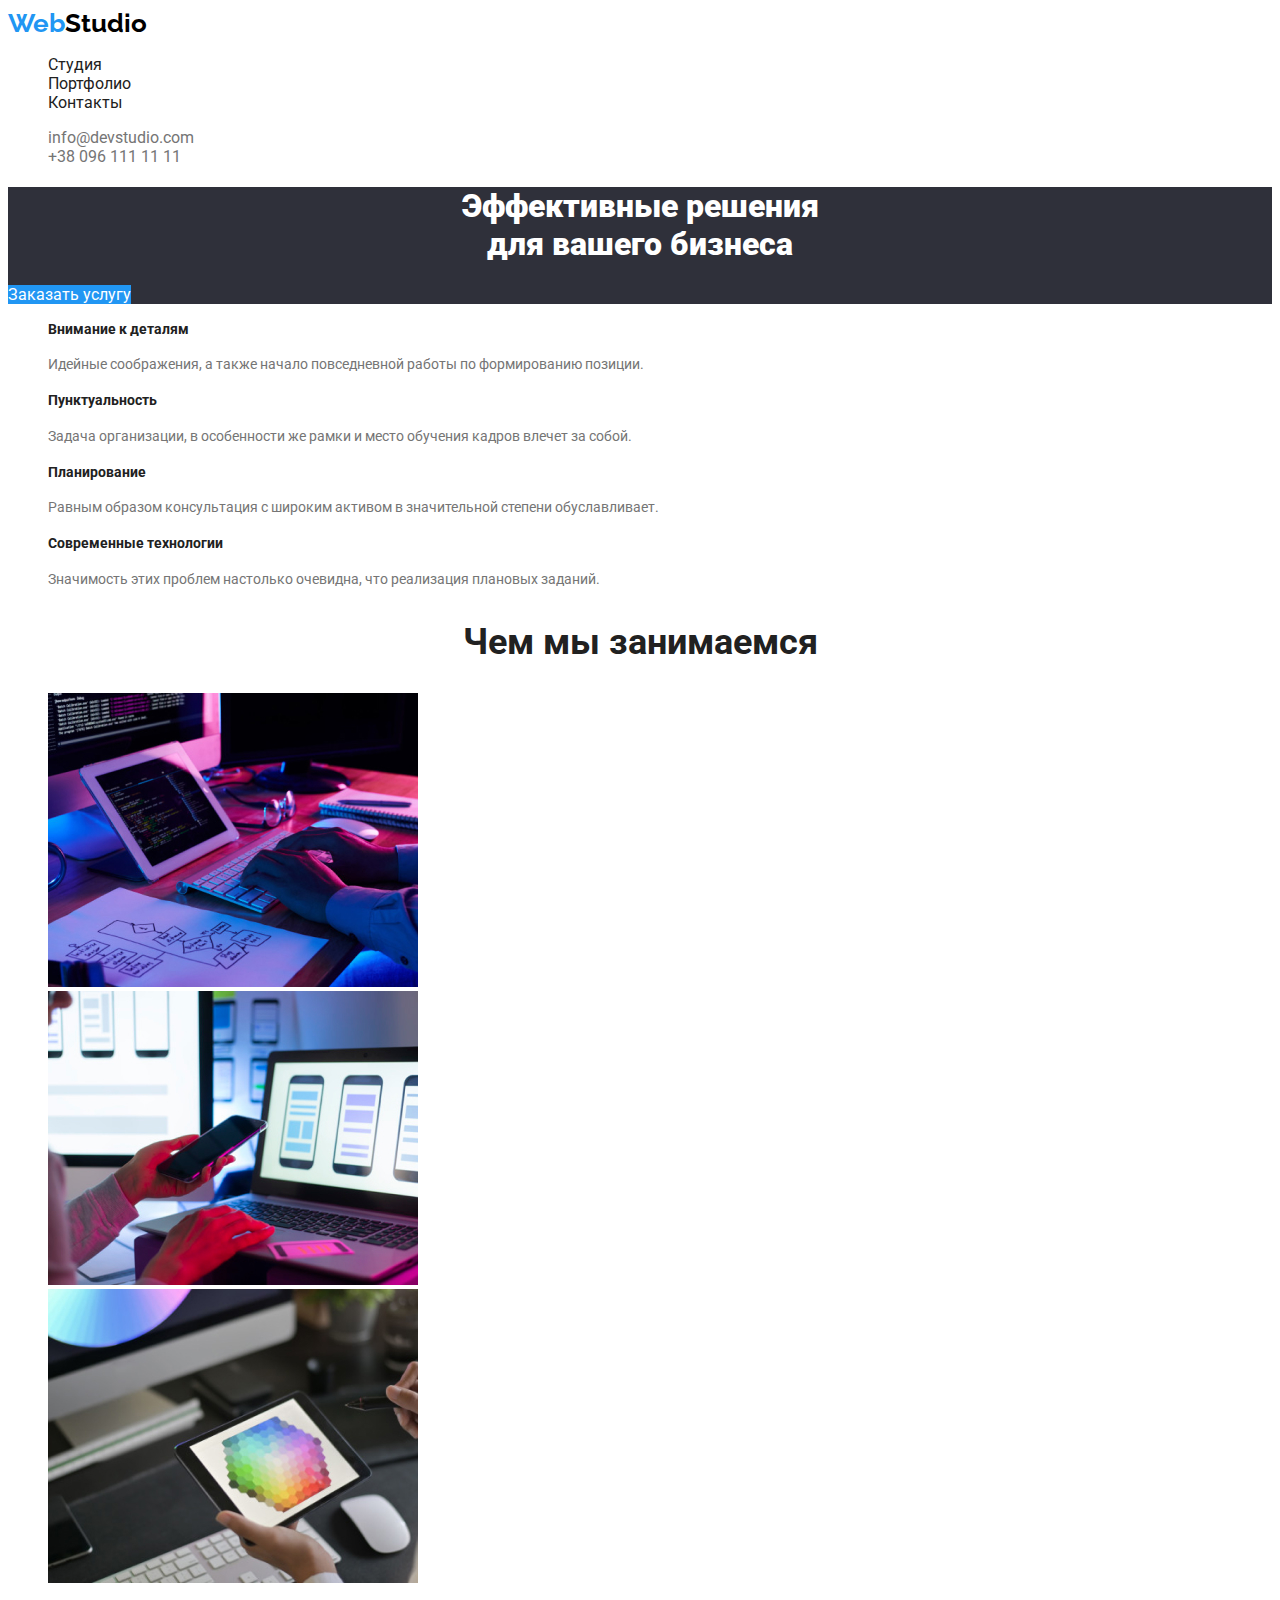
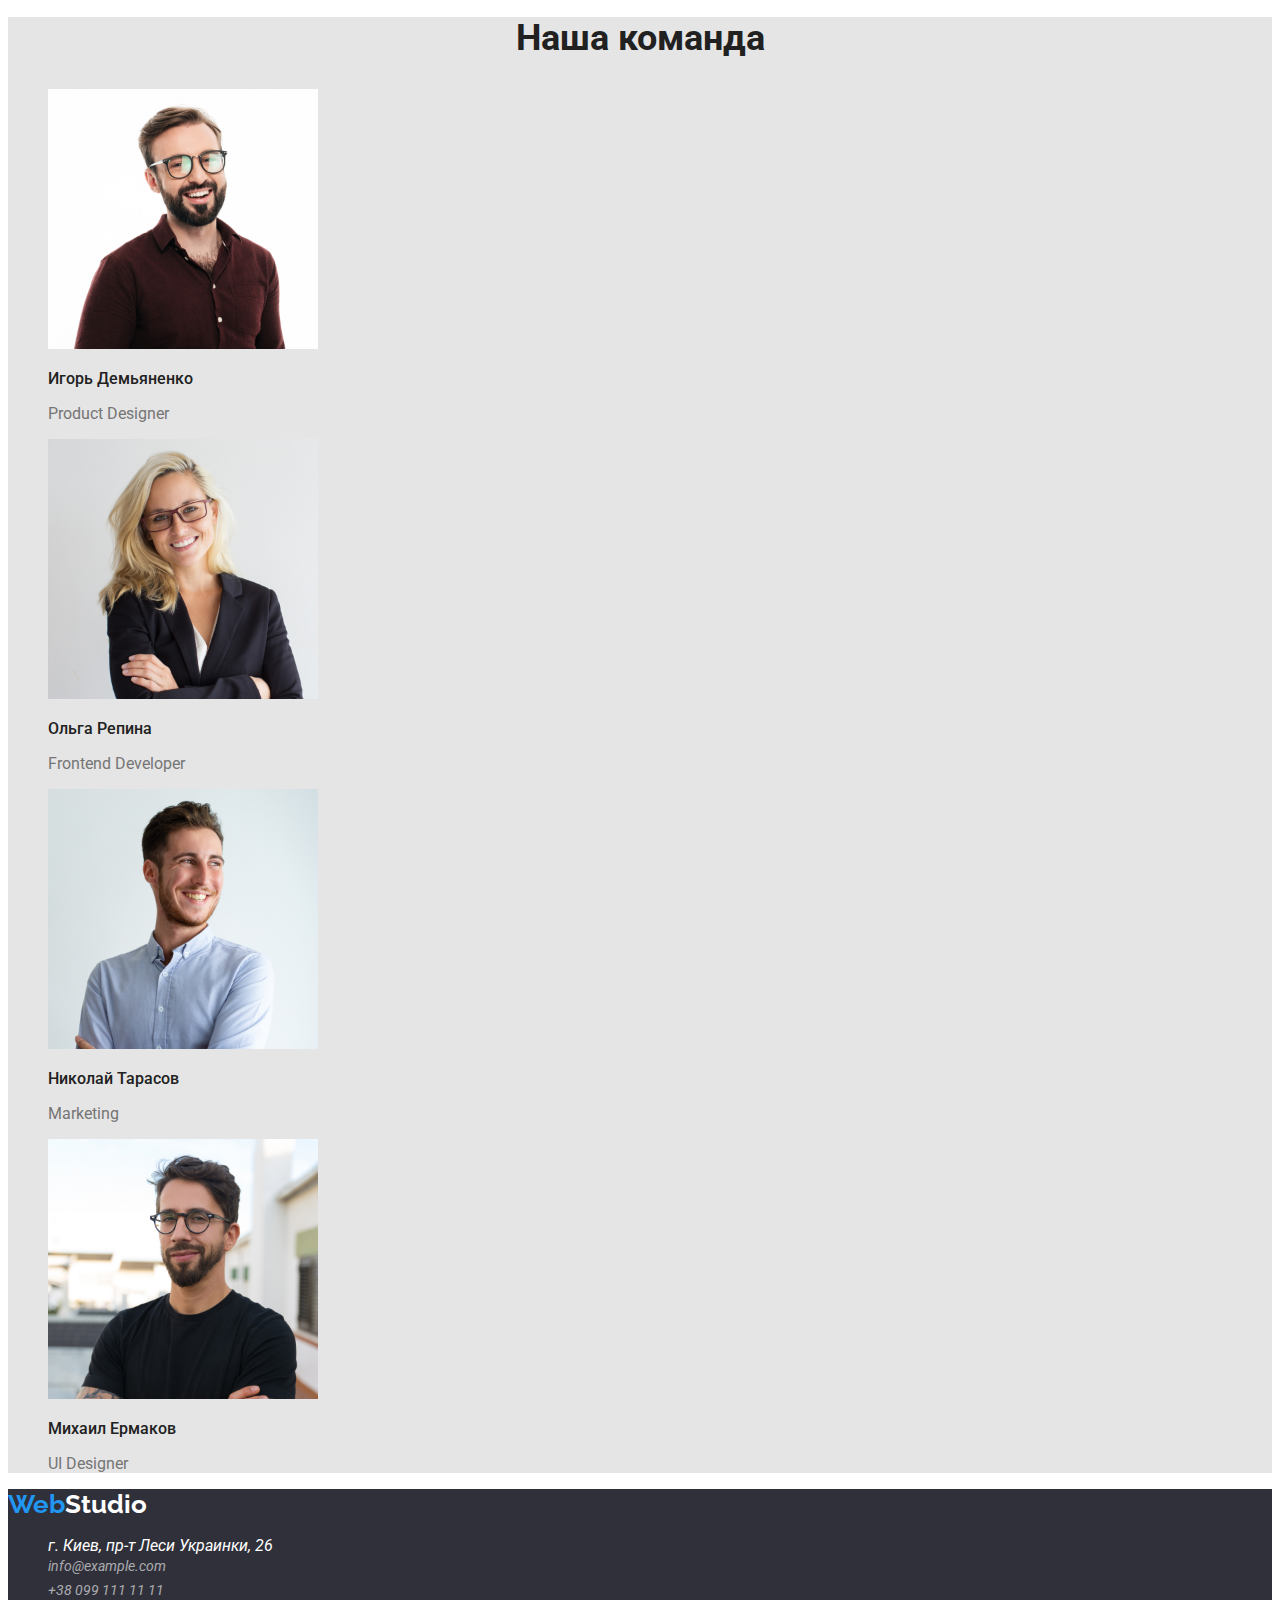
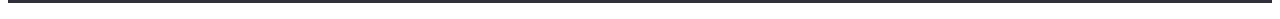
<file: index.html>
<!DOCTYPE html>
<html lang="ru">
<head>
    <meta charset="UTF-8">
    <meta name="viewport" content="width=device-width, initial-scale=1.0">
    <title>Document</title>    
    <link rel="preconnect" href="https://fonts.gstatic.com">
    <link href="https://fonts.googleapis.com/css2?family=Raleway:wght@700&family=Roboto:wght@400;500;700;900&display=swap" rel="stylesheet">
    <link rel="stylesheet" href="./css/styles.css">
    <!-- <link rel="stylesheet" href="./css/variables.css"> -->
    
</head>
<body>
      
    <!-- Шапка сайта!!!!!!!!!!!!!!!!!!!!!!!!!!!!!!!!!!!!!!!!!!!!!!!!!!! -->
    <header class="header-page">
        <nav class="nav">
            <a href="./index.html" class="nav-logo">Web<span>Studio</span></a>
            <ul>
                <li><a href="./index.html" class="nav-link">Студия</a></li>
                <li><a href="./portfolio.html" class="nav-link">Портфолио</a></li>                
                <li><a href="" class="nav-link">Контакты</a></li>
                

               
            </ul>
        </nav>
        <ul class="header-contacts">
            <li><a href="info@devstudio.com" class="contacts-link" >info@devstudio.com</a></li>
            <li><a href="" class="contacts-link" >+38 096 111 11 11</a></li>
        </ul>
        
    </header>


    <main>
        <!-- Герой 11111111111111111111111111111111!!!!!!!!!!!!!!!!!1-->
        <section class="hero">
            <h1 class="hero-title">Эффективные решения <br> для вашего бизнеса</h1>
            <a class="hero-btn" href="">Заказать услугу</a>
        </section>


        <!-- Наши преимущества !!!!!!!!!!!!!!!!!!!!!!!!!!!!!!!!!!!!!!!-->
        <section class="section">
            <ul>
                <li>
                    <h3 class="list-title">Внимание к деталям</h3>
                    <p class="list-title-content">Идейные соображения, а также начало повседневной работы по формированию позиции.</p>
                </li>
                <li>
                    <h3 class="list-title">Пунктуальность</h3>
                    <p class="list-title-content">Задача организации, в особенности же рамки и место обучения кадров влечет за собой.</p>
                </li>
                <li>
                    <h3 class="list-title">Планирование</h3>
                    <p class="list-title-content">Равным образом консультация с широким активом в значительной степени обуславливает.</p>
                </li>
                <li>
                    <h3 class="list-title">Современные технологии</h3>
                    <p class="list-title-content">Значимость этих проблем настолько очевидна, что реализация плановых заданий.</p>
                </li>
            </ul>
        </section>

        <!-- Чем мы занимаемся!!!!!!!!!!!!!!!!!!!!! -->
        <Section class="section">
            <h2 class="section-title">Чем мы занимаемся</h2>
            <ul>
                <li>
                    <img src="./images/box1.jpg" width="370" alt="Фото 1. Вид работы">
                </li>
                <li>
                    <img src="./images/box2.jpg" width="370" alt="Фото 2. Вид работы">                    
                </li>
                <li>
                    <img src="./images/box3.jpg" width="370" alt="Фото 3. Вид работы">
                </li>
            </ul>
        </Section>

        <!-- Наша команда!!!!!!!!!!!!!!!!!! -->
        <section class="team">
            <h2 class="section-title">Наша команда</h2>
            <ul>
                <li>
                    <img src="./images/img.jpg" width="270" alt="Фото дизайнера">
                    <h3 class="team-member">Игорь Демьяненко</h3>
                    <p class="prof">Product Designer</p>
                </li>
                <li>
                    <img src="./images/img-1.jpg" width="270" alt="Фото разработчика">
                    <h3 class="team-member">Ольга Репина</h3>
                    <p class="prof">Frontend Developer</p>
                </li>
                <li>
                    <img src="./images/img-2.jpg" width="270" alt="Фото маркетолога">
                    <h3 class="team-member">Николай Тарасов</h3>
                    <p class="prof">Marketing</p>
                </li>
                <li>
                    <img src="./images/img-3.jpg" width="270" alt="Фото дизайнера">
                    <h3 class="team-member">Михаил Ермаков</h3>
                    <p class="prof">UI Designer</p>
                </li>
            </ul>
        </section>

    </main>

    <!-- Футэр -->       
    <footer class="footer">
        <a class="nav-logo" href="./index.html">Web<span>Studio</span></a>
       
        <address class="adress">
            <ul>
                <li><a href="" class="link-adress">г. Киев, пр-т Леси Украинки, 26</a></li>
                <li><a href="info@example.com" class="link-contacts">info@example.com</a></li>
                <li><a href="" class="link-contacts">+38 099 111 11 11</a></li>
            </ul>
        </address>
    </footer>
</body>
</html>
</file>
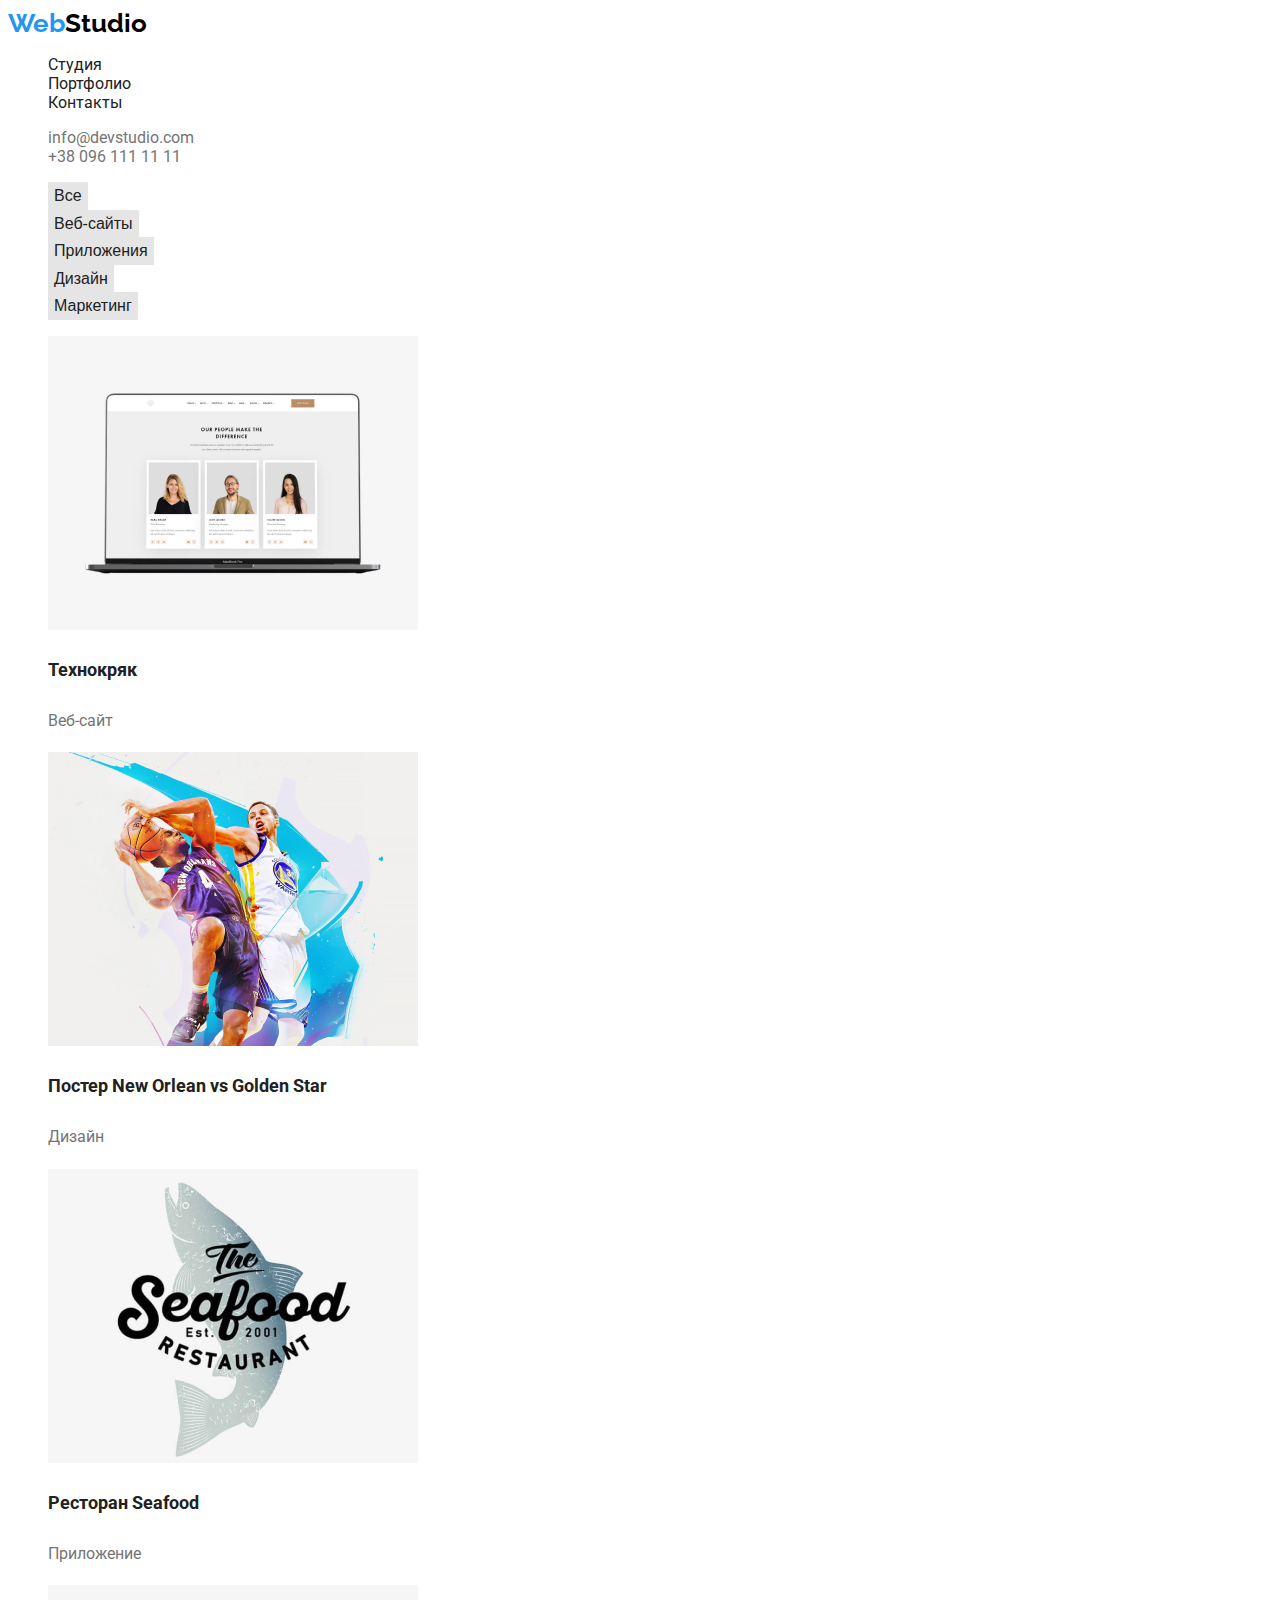
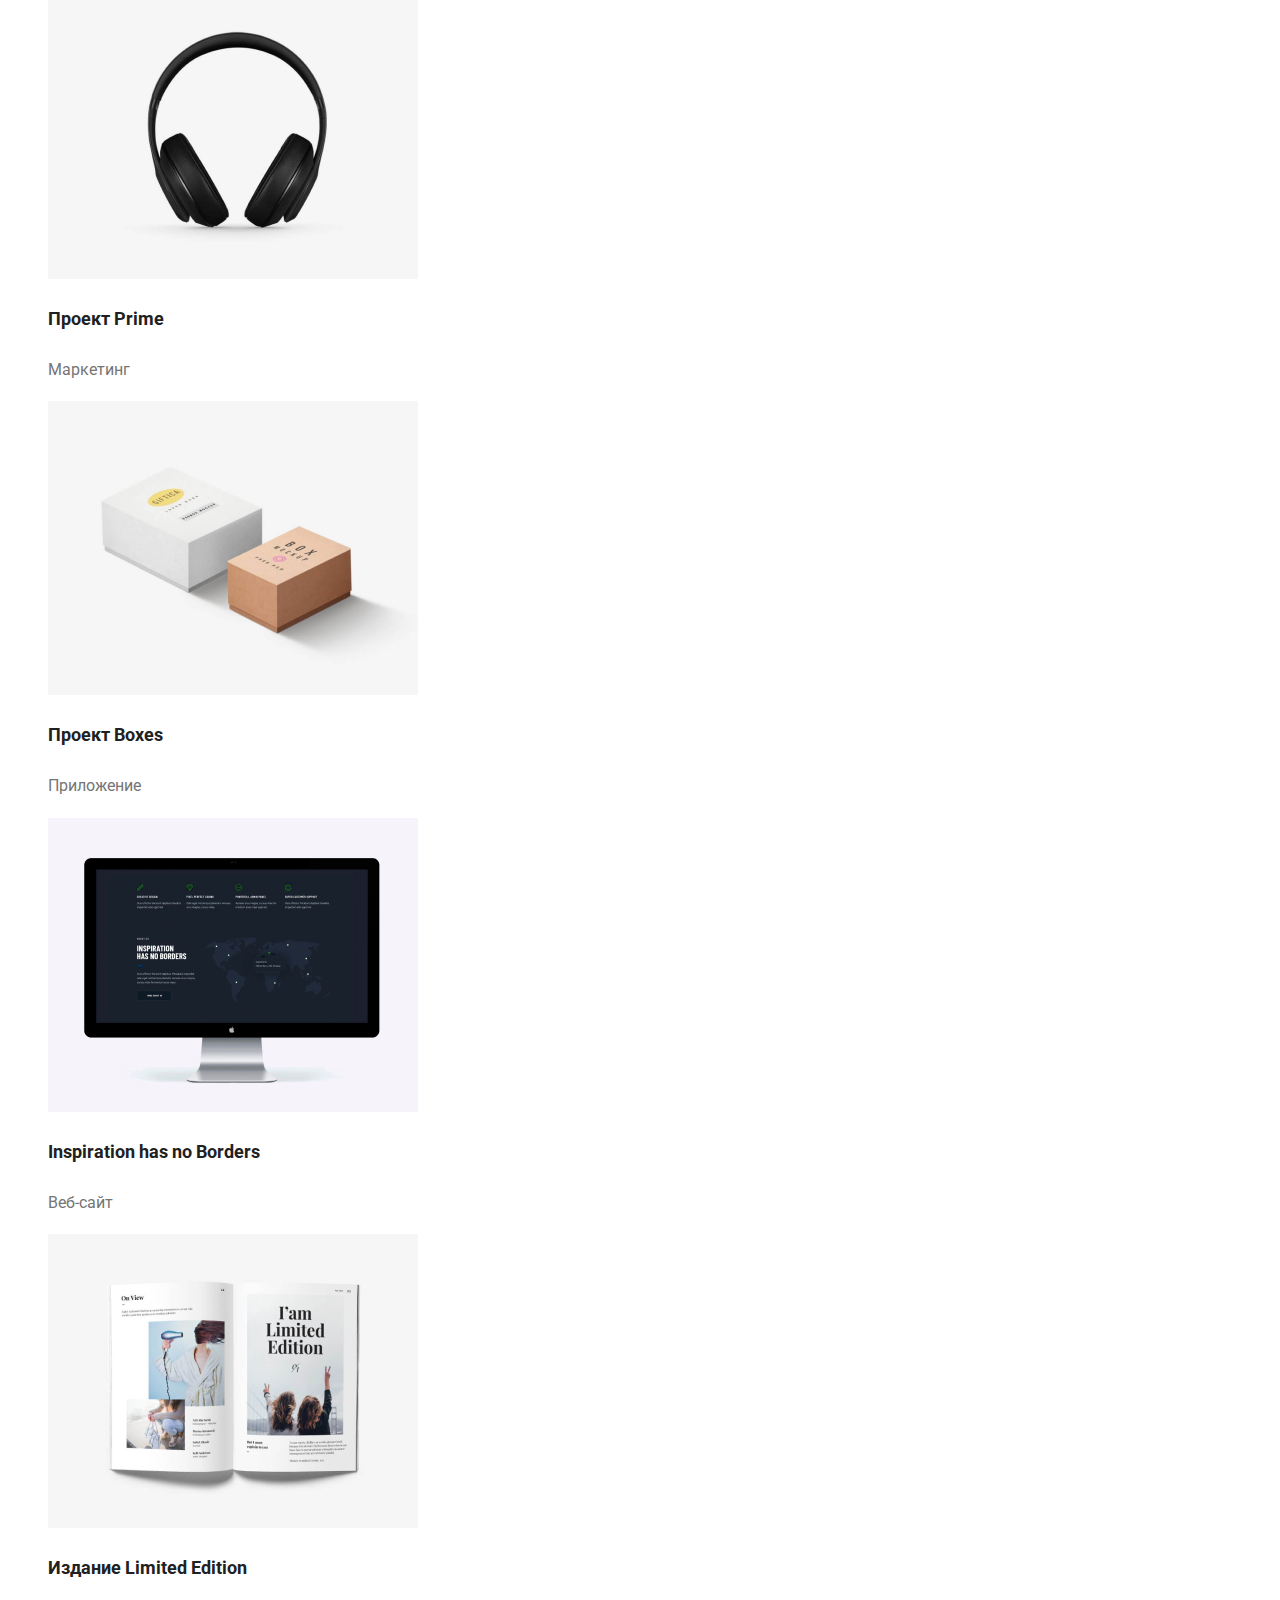
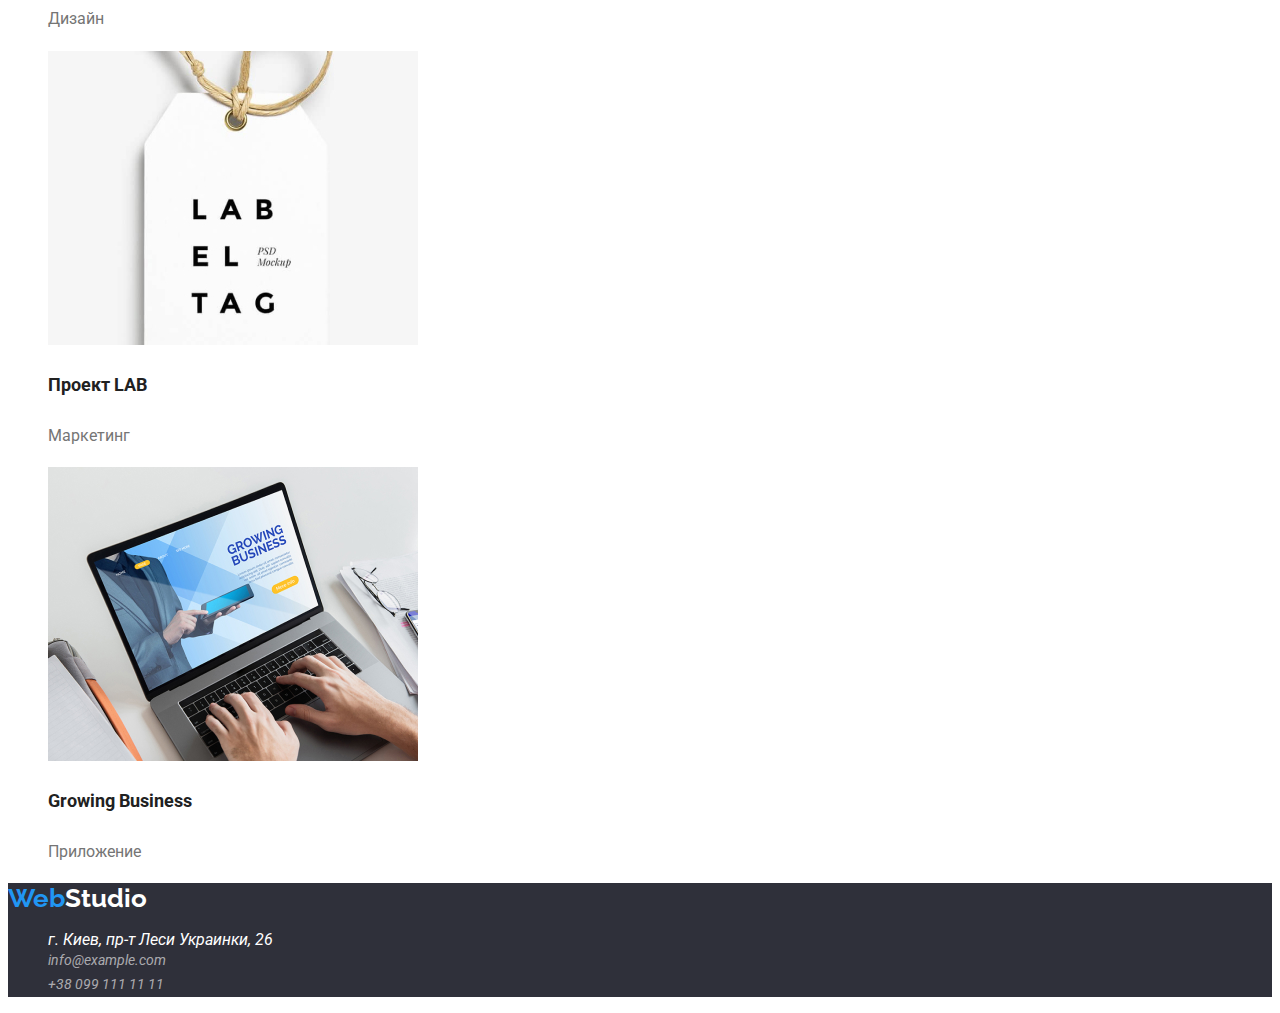
<file: portfolio.html>
<!DOCTYPE html>
<html lang="en">
<head>
    <meta charset="UTF-8">
    <meta http-equiv="X-UA-Compatible" content="IE=edge">
    <meta name="viewport" content="width=device-width, initial-scale=1.0">
    <title>Portfolio</title>
    <link href="https://fonts.googleapis.com/css2?family=Raleway:wght@700&family=Roboto:wght@400;500;700;900&display=swap" rel="stylesheet">
    <link rel="stylesheet" href="./css/styles.css">

</head>
<body class="page">
    <!-- Шапка сайта!!!!!!!!!!!!!!!!!!!!!!!!!!!!!!!!!!!!!!!!!!!!!!!!!!! -->
    <header class="header-page">
        <nav class="nav">
            <a href="./index.html" class="nav-logo">Web<span>Studio</span></a>
            <ul>
                <li><a href="./index.html" class="nav-link">Студия</a></li>
                <li><a href="./portfolio.html" class="nav-link">Портфолио</a></li>
                <li><a href="" class="nav-link">Контакты</a></li>
            </ul>
        </nav>
        <ul class="header-contacts">
            <li><a href="info@devstudio.com" class="contacts-link">info@devstudio.com</a></li>
            <li><a href="" class="contacts-link">+38 096 111 11 11</a></li>
        </ul>
    
    </header>

    <main>
        <!-- Герой -->
        <section>
            <h1 class="service-nav">Service navigate</h1>
            <ul>
                <li><button class="btn">Все</button></li>
                <li><button class="btn">Веб-сайты</button></li>
                <li><button class="btn">Приложения</button></li>
                <li><button class="btn">Дизайн</button></li>
                <li><button class="btn">Маркетинг</button></li>
            </ul>
        </section>
        
        <section>
            <ul>
                <li>
                    <img src="./images/pr1.jpg" width="370" alt="проэкт 1">
                    <h3 class="project-title">Технокряк</h3>
                    <p class="service">Веб-сайт</p>
                </li>
                <li>
                    <img src="./images/pr2.jpg" width="370" alt="проэкт 2">
                    <h3 class="project-title">Постер New Orlean vs Golden Star</h3>
                    <p class="service">Дизайн</p>
                </li>
                <li>
                    <img src="./images/pr3.jpg" width="370" alt="проэкт 3">
                    <h3 class="project-title">Ресторан Seafood</h3>
                    <p class="service">Приложение</p>
                </li>
                <li>
                    <img src="./images/pr4.jpg" width="370" alt="проэкт 4">
                    <h3 class="project-title">Проект Prime</h3>
                    <p class="service">Маркетинг</p>
                </li>
                <li>
                    <img src="./images/pr5.jpg" width="370" alt="проэкт 5">
                    <h3 class="project-title">Проект Boxes</h3>
                    <p class="service">Приложение</p>
                </li>
                <li>
                    <img src="./images/pr6.jpg" width="370" alt="проэкт 6">
                    <h3 class="project-title">Inspiration has no Borders</h3>
                    <p class="service">Веб-сайт</p>
                </li>
                <li>
                    <img src="./images/pr7.jpg" width="370" alt="проэкт 7">
                    <h3 class="project-title">Издание Limited Edition</h3>
                    <p class="service">Дизайн</p>
                </li>
                <li>
                    <img src="./images/pr8.jpg" width="370" alt="проэкт 8">
                    <h3 class="project-title">Проект LAB</h3>
                    <p class="service">Маркетинг</p>
                </li>
                <li>
                    <img src="./images/pr9.jpg" width="370" alt="проэкт 9">
                    <h3 class="project-title">Growing Business</h3>
                    <p class="service">Приложение</p>
                </li>
            </ul>
        </section>
    </main>

    <!-- Футэр -->
    <footer class="footer">
        <a class="nav-logo" href="./index.html">Web<span>Studio</span></a>
    
        <address class="adress">
            <ul>
                <li><a href="" class="link-adress">г. Киев, пр-т Леси Украинки, 26</a></li>
                <li><a href="info@example.com" class="link-contacts">info@example.com</a></li>
                <li><a href="" class="link-contacts">+38 099 111 11 11</a></li>
            </ul>
        </address>
    </footer>
    
</body>
</html>
</file>
<file: css/styles.css>
:root {
  --white-text: #ffffff;
  --white-text-op60: rgba(255, 255, 255, 0.6);
  --black-text: #212121;
  --blue-text: #2196f3;
  --gray-text: #757575;

  --back-white: #ffffff;
  --back-light-gray: #e5e5e5;
  --back-dark: #2f303a;
  --button-blue: #2196f3;
}

ul {
  list-style: none;
}

/* font-family: 'Raleway', sans-serif; */

body {
  font-family: 'Roboto', sans-serif;
}

/* хэдер!!!!!!!!!!!!!!!!!!!!!!!!!!!!!!!!!!!!!!!!!!!!!! */
.header-page {
  background-color: var(--back-white);
}

.nav-logo {
  color: var(--blue-text);
  font-family: 'Raleway', sans-serif;
  font-weight: bold;
  font-size: 26px;
  line-height: 1.19;
}

.nav-logo span {
  color: black;
  font-weight: bold;
  font-size: 26px;
  line-height: 1.19;
  font-family: 'Raleway', sans-serif;
}

.nav-link {
  color: var(--black-text);
}

.nav-link:hover,
.nav-link:focus {
  color: var(--blue-text);
}

.nav-link:focus {
  color: var(--blue-text);
}

a {
  text-decoration: none;
}

.contacts-link {
  color: var(--gray-text);
}
.contacts-link:hover,
.contacts-link:focus {
  color: var(--blue-text);
}

/* секция герой!!!!!!!!!!!!!!!!!!!!!!!!!!!!!!!!!!!!!!!!! */
.hero {
  background-color: var(--back-dark);
}

.hero-title {
  color: var(--white-text);
  font-weight: 900;
  text-align: center;
}

.hero-btn {
  background-color: var(--button-blue);
  border: none;
  color: var(--white-text);
}

.hero-btn a {
  color: var(--white-text);
}

/* секция наши преимущества */
.section {
  background-color: var(--back-light-white);
}

.list-title {
  color: var(--black-text);
  font-weight: bold;
  font-size: 14px;
  line-height: 1.4;
}

.list-title-content {
  color: var(--gray-text);
  font-weight: normal;
  font-size: 14px;
  line-height: 1.7;
}

.section-title {
  color: var(--black-text);
  font-weight: bold;
  font-size: 36px;
  line-height: 1.17;
  text-align: center;
}

/* секция наша команда!!!!!!!!!!!!!!!!!!!!!!!!!!!!!! */

.team {
  background-color: var(--back-light-gray);
}

.team-member {
  color: var(--black-text);
  font-weight: 500;
  font-size: 16px;
  line-height: 1.19;
}

.prof {
  color: var(--gray-text);
  font-weight: normal;
  font-size: 16px;
  line-height: 1.19;
}

/* футер!!!!!!!!!!!!!!!!!!!!!!!!!!!!!!!! */
.footer {
  background-color: var(--back-dark);
}

.footer span {
  color: var(--white-text);
  font-weight: bold;
  font-size: 26px;
  line-height: 1.19;
  font-family: 'Raleway', sans-serif;
}

.link-adress {
  color: var(--white-text);
}

.link-contacts {
  color: var(--white-text-op60);
  font-weight: normal;
  font-size: 14px;
  line-height: 1.7;
}

/* портфолио!!!!!!!!!!!!!!!!!!!!!!!!!!!!!!!!!!!!!!!!!!!!!!!!!!!!!!!!! */
.page {
  background-color: var(--back-light-white);
  font-family: 'Roboto', sans-serif;
}

.service-nav {
  position: absolute;
  width: 1px;
  height: 1px;
  margin: -1px;
  border: 0;
  padding: 0;

  white-space: nowrap;
  clip-path: inset(100%);
  clip: rect(0 0 0 0);
  overflow: hidden;
}

.btn {
  background-color: var(--back-light-gray);
  color: var(--black-text);
  border: none;
  font-weight: 500;
  font-size: 16px;
  line-height: 1.6;
}

.btn:hover,
.btn:focus {
  background-color: var(--button-blue);
  color: var(--white-text);
  font-weight: 500;
  font-size: 16px;
  line-height: 1.6;
}

.project-title {
  color: var(--black-text);
  font-weight: 700;
  font-size: 18px;
  line-height: 2;
}
.service {
  color: var(--gray-text);
  font-weight: normal;
  font-size: 16px;
  line-height: 1.9;
}
</file>
<file: css/variables.css>
:root {
  --white-text: #ffffff;
  --white-text-op60: rgba(255, 255, 255, 0.6);
  --black-text: #212121;
  --blue-text: #2196f3;
  --gray-text: #757575;

  --back-white: #ffffff;
  --back-light-white:#E5E5E5;
  --back-light-gray: #F5F4FA; 
  --back-dark: #2f303a;
  --button-blue: #2196f3;
} 

Raleway 700
Roboto 400 500 700 900
</file>
